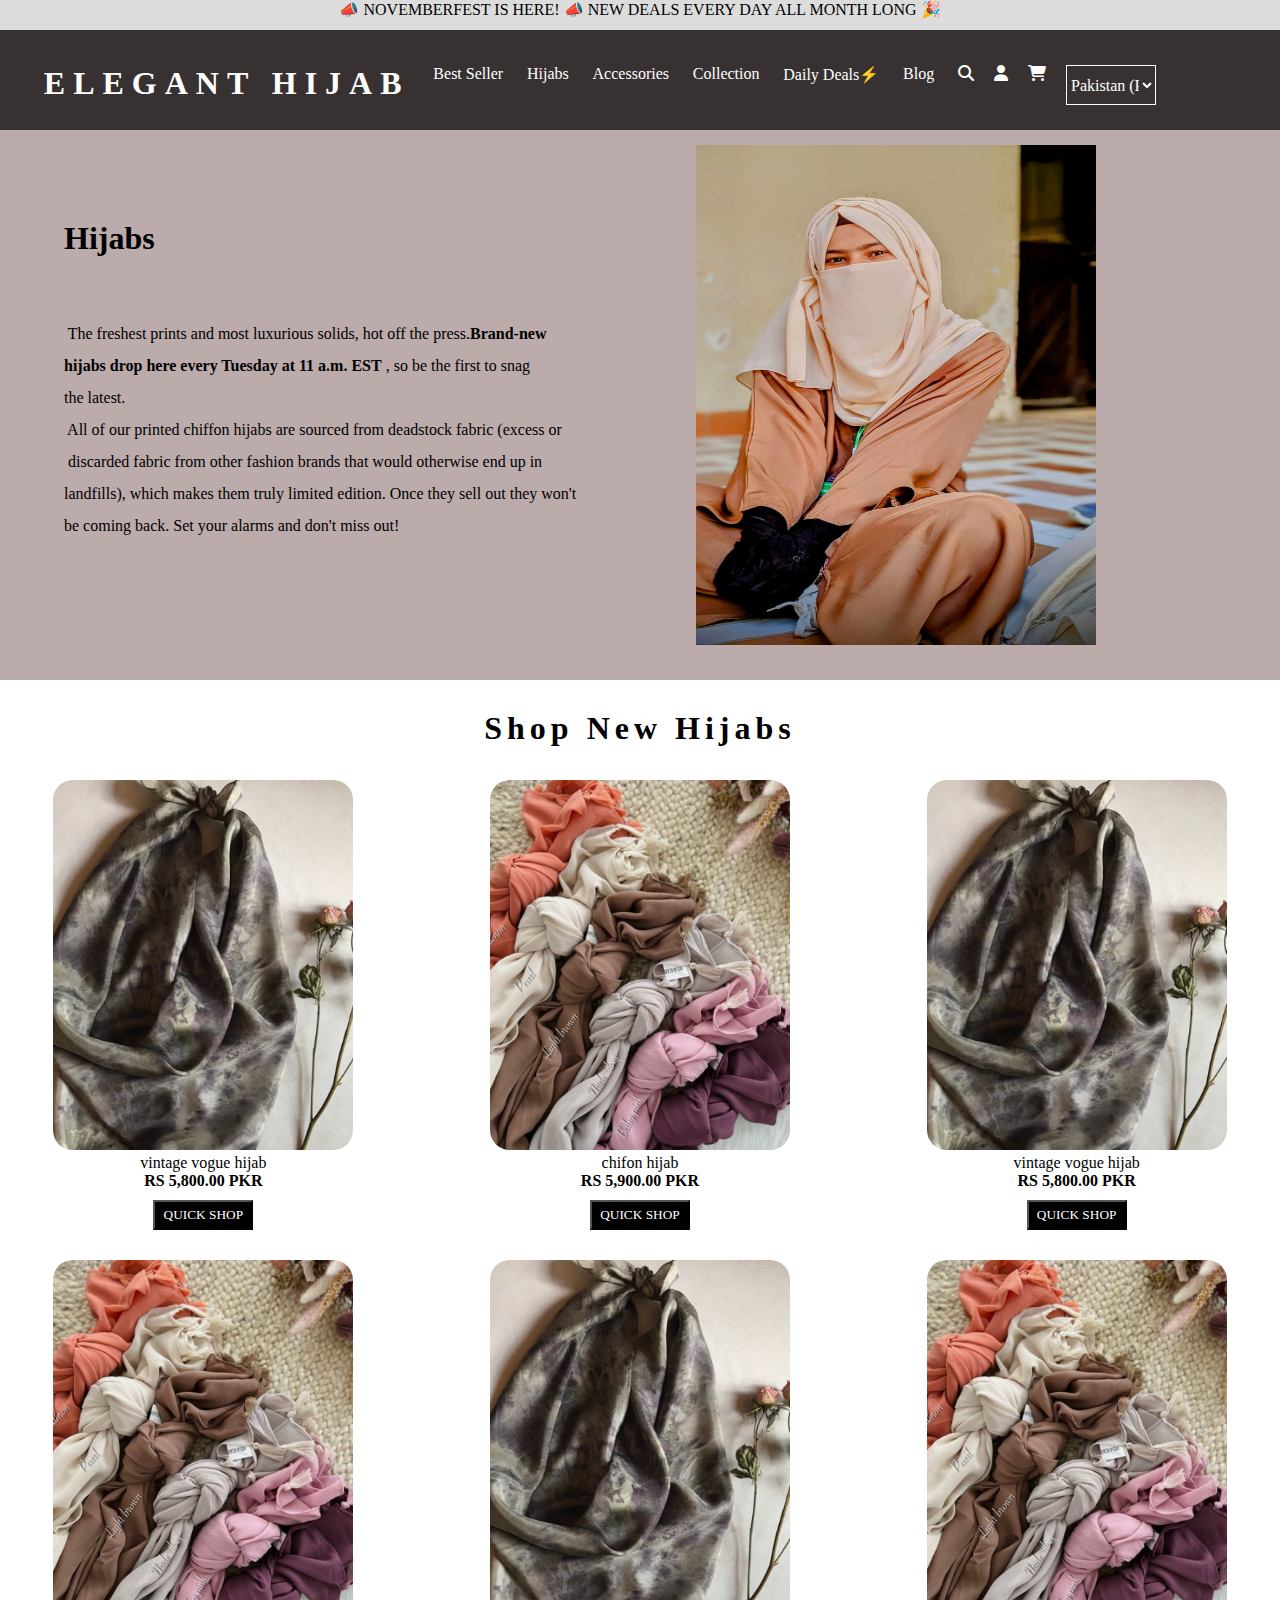
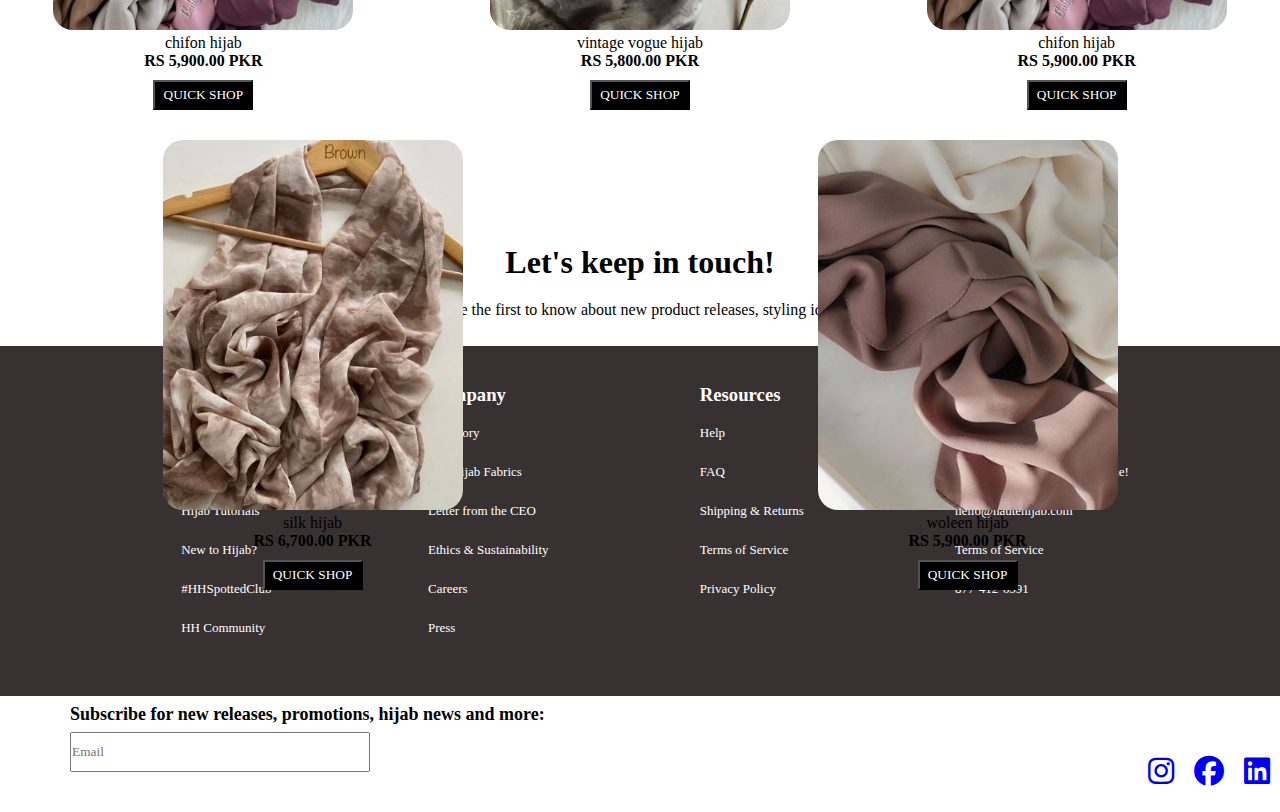
<file: hijabs.html>
<!DOCTYPE html>
<html lang="en">

<head>
    <meta charset="UTF-8">
    <meta name="viewport" content="width=device-width, initial-scale=1.0">
    <title>hijabs</title>
    <link rel="stylesheet" href="hijab.css">
    <link rel="stylesheet" href="https://cdnjs.cloudflare.com/ajax/libs/font-awesome/6.4.2/css/all.min.css">
</head>

<body>
    <header>
        <div class="header">
            📣 NOVEMBERFEST IS HERE! 📣 NEW DEALS EVERY DAY ALL MONTH LONG 🎉</div>
    </header>
    <nav>
        <!-- <div class="logo">
        <h1>ELEGANT HIJAB</h1>
    </div>  -->

        <ul class="nav-list">
            <li>
                <h1 class="bner">ELEGANT HIJAB</h1>
            </li>
            <li><a href="bestseller.html">Best Seller</a></li>
            <li><a href="hijabs.html">Hijabs</a></li>
            <li><a href="#">Accessories</a></li>
            <li><a href="#">Collection</a></li>
            <li><a href="#">Daily Deals⚡️</a></li>
            <li><a href="#">Blog</a></li>
            <div class="list">
                <li><a href="#"><i class="fa-solid fa-magnifying-glass"></i></a></li>
                <li><a href="login.html"><i class="fa-solid fa-user"></i></a> </li>
                <li><a href="#"><i class="fa-solid fa-cart-shopping"></i></a></li>

                <form action="">
                    <select name="Pakistan" id="Pakistan">
                        <option value="AI">
                            Åland Islands (EUR €)
                        </option>
                        <option value="AL">
                            Albania (ALL L)
                        </option>
                        <option value="DZ">
                            Algeria (DZD د.ج)
                        </option>
                        <option value="AD">
                            Andorra (EUR €)
                        </option>
                        <option value="AO">
                            Angola (USD $)
                        </option>
                        <option value="AI">
                            Anguilla (XCD $)
                        </option>
                        <option value="AG">
                            Antigua &amp; Barbuda (XCD $)
                        </option>
                        <option value="AR">
                            Argentina (USD $)
                        </option>
                        <option value="AM">
                            Armenia (AMD դր.)
                        </option>
                        <option value="AW">
                            Aruba (AWG ƒ)
                        </option>
                        <option value="AC">
                            Ascension Island (SHP £)
                        </option>
                        <option value="AU">
                            Australia (AUD $)
                        </option>
                        <option value="AT">
                            Austria (EUR €)
                        </option>
                        <option value="AZ">
                            Azerbaijan (AZN ₼)
                        </option>
                        <option value="BS">
                            Bahamas (BSD $)
                        </option>
                        <option value="BH">
                            Bahrain (USD $)
                        </option>
                        <option value="BD">
                            Bangladesh (BDT ৳)
                        </option>
                        <option value="BB">
                            Barbados (BBD $)
                        </option>
                        <option value="BY">
                            Belarus (USD $)
                        </option>
                        <option value="BE">
                            Belgium (EUR €)
                        </option>
                        <option value="BZ">
                            Belize (BZD $)
                        </option>
                        <option value="BJ">
                            Benin (XOF Fr)
                        </option>
                        <option value="BM">
                            Bermuda (USD $)
                        </option>
                        <option value="BT">
                            Bhutan (USD $)
                        </option>
                        <option value="BO">
                            Bolivia (BOB Bs.)
                        </option>
                        <option value="BA">
                            Bosnia &amp; Herzegovina (BAM КМ)
                        </option>
                        <option value="BW">
                            Botswana (BWP P)
                        </option>
                        <option value="BR">
                            Brazil (USD $)
                        </option>
                        <option value="IO">
                            British Indian Ocean Territory (USD $)
                        </option>
                        <option value="VG">
                            British Virgin Islands (USD $)
                        </option>
                        <option value="BG">
                            Bulgaria (EUR €)
                        </option>
                        <option value="BF">
                            Burkina Faso (XOF Fr)
                        </option>
                        <option value="BI">
                            Burundi (BIF Fr)
                        </option>
                        <option value="KH">
                            Cambodia (KHR ៛)
                        </option>
                        <option value="CM">
                            Cameroon (XAF Fr)
                        </option>
                        <option value="CA">
                            Canada (CAD $)
                        </option>
                        <option value="CV">
                            Cape Verde (CVE $)
                        </option>
                        <option value="BQ">
                            Caribbean Netherlands (USD $)
                        </option>
                        <option value="KY">
                            Cayman Islands (KYD $)
                        </option>
                        <option value="CF">
                            Central African Republic (XAF Fr)
                        </option>
                        <option value="TD">
                            Chad (XAF Fr)
                        </option>
                        <option value="CL">
                            Chile (USD $)
                        </option>
                        <option value="CN">
                            China (CNY ¥)
                        </option>
                        <option value="CX">
                            Christmas Island (AUD $)
                        </option>
                        <option value="CC">
                            Cocos (Keeling) Islands (AUD $)
                        </option>
                        <option value="CO">
                            Colombia (USD $)
                        </option>
                        <option value="KM">
                            Comoros (KMF Fr)
                        </option>
                        <option value="CK">
                            Cook Islands (NZD $)
                        </option>
                        <option value="CR">
                            Costa Rica (CRC ₡)
                        </option>
                        <option value="CI">
                            Côte d’Ivoire (XOF Fr)
                        </option>
                        <option value="HR">
                            Croatia (EUR €)
                        </option>
                        <option value="CW">
                            Curaçao (ANG ƒ)
                        </option>
                        <option value="CY">
                            Cyprus (EUR €)
                        </option>
                        <option value="CZ">
                            Czechia (EUR €)
                        </option>
                        <option value="DK">
                            Denmark (EUR €)
                        </option>
                        <option value="DJ">
                            Djibouti (DJF Fdj)
                        </option>
                        <option value="DM">
                            Dominica (XCD $)
                        </option>
                        <option value="DO">
                            Dominican Republic (DOP $)
                        </option>
                        <option value="EC">
                            Ecuador (USD $)
                        </option>
                        <option value="EG">
                            Egypt (EGP ج.م)
                        </option>
                        <option value="SV">
                            El Salvador (USD $)
                        </option>
                        <option value="GQ">
                            Equatorial Guinea (XAF Fr)
                        </option>
                        <option value="EE">
                            Estonia (EUR €)
                        </option>
                        <option value="SZ">
                            Eswatini (USD $)
                        </option>
                        <option value="ET">
                            Ethiopia (ETB Br)
                        </option>
                        <option value="FK">
                            Falkland Islands (FKP £)
                        </option>
                        <option value="FO">
                            Faroe Islands (DKK kr.)
                        </option>
                        <option value="FJ">
                            Fiji (FJD $)
                        </option>
                        <option value="FI">
                            Finland (EUR €)
                        </option>
                        <option value="FR">
                            France (EUR €)
                        </option>
                        <option value="PF">
                            French Polynesia (XPF Fr)
                        </option>
                        <option value="TF">
                            French Southern Territories (EUR €)
                        </option>
                        <option value="GA">
                            Gabon (XOF Fr)
                        </option>
                        <option value="GE">
                            Georgia (USD $)
                        </option>
                        <option value="DE">
                            Germany (EUR €)
                        </option>
                        <option value="GH">
                            Ghana (USD $)
                        </option>
                        <option value="GI">
                            Gibraltar (GBP £)
                        </option>
                        <option value="GR">
                            Greece (EUR €)
                        </option>
                        <option value="GL">
                            Greenland (DKK kr.)
                        </option>
                        <option value="GD">
                            Grenada (XCD $)
                        </option>
                        <option value="GT">
                            Guatemala (GTQ Q)
                        </option>
                        <option value="GG">
                            Guernsey (GBP £)
                        </option>
                        <option value="GW">
                            Guinea-Bissau (XOF Fr)
                        </option>
                        <option value="HT">
                            Haiti (USD $)
                        </option>
                        <option value="HN">
                            Honduras (HNL L)
                        </option>
                        <option value="HK">
                            Hong Kong SAR (HKD $)
                        </option>
                        <option value="HU">
                            Hungary (EUR €)
                        </option>
                        <option value="IS">
                            Iceland (ISK kr)
                        </option>
                        <option value="IN">
                            India (INR ₹)
                        </option>
                        <option value="ID">
                            Indonesia (IDR Rp)
                        </option>
                        <option value="IQ">
                            Iraq (USD $)
                        </option>
                        <option value="IE">
                            Ireland (EUR €)
                        </option>
                        <option value="IM">
                            Isle of Man (GBP £)
                        </option>
                        <option value="IL">
                            Israel (ILS ₪)
                        </option>
                        <option value="IT">
                            Italy (EUR €)
                        </option>
                        <option value="JM">
                            Jamaica (JMD $)
                        </option>
                        <option value="JP">
                            Japan (JPY ¥)
                        </option>
                        <option value="JE">
                            Jersey (USD $)
                        </option>
                        <option value="JO">
                            Jordan (USD $)
                        </option>
                        <option value="KZ">
                            Kazakhstan (KZT 〒)
                        </option>
                        <option value="KE">
                            Kenya (KES KSh)
                        </option>
                        <option value="KI">
                            Kiribati (USD $)
                        </option>
                        <option value="XK">
                            Kosovo (EUR €)
                        </option>
                        <option value="KW">
                            Kuwait (USD $)
                        </option>
                        <option value="KG">
                            Kyrgyzstan (KGS som)
                        </option>
                        <option value="LV">
                            Latvia (EUR €)
                        </option>
                        <option value="LB">
                            Lebanon (LBP ل.ل)
                        </option>
                        <option value="LS">
                            Lesotho (USD $)
                        </option>
                        <option value="LY">
                            Libya (USD $)
                        </option>
                        <option value="LI">
                            Liechtenstein (CHF CHF)
                        </option>
                        <option value="LT">
                            Lithuania (EUR €)
                        </option>
                        <option value="LU">
                            Luxembourg (EUR €)
                        </option>
                        <option value="MO">
                            Macao SAR (MOP P)
                        </option>
                        <option value="MG">
                            Madagascar (USD $)
                        </option>
                        <option value="MW">
                            Malawi (MWK MK)
                        </option>
                        <option value="MY">
                            Malaysia (MYR RM)
                        </option>
                        <option value="MV">
                            Maldives (MVR MVR)
                        </option>
                        <option value="ML">
                            Mali (XOF Fr)
                        </option>
                        <option value="MT">
                            Malta (EUR €)
                        </option>
                        <option value="MR">
                            Mauritania (USD $)
                        </option>
                        <option value="MU">
                            Mauritius (MUR ₨)
                        </option>
                        <option value="YT">
                            Mayotte (EUR €)
                        </option>
                        <option value="MX">
                            Mexico (USD $)
                        </option>
                        <option value="MD">
                            Moldova (MDL L)
                        </option>
                        <option value="MC">
                            Monaco (EUR €)
                        </option>
                        <option value="MN">
                            Mongolia (MNT ₮)
                        </option>
                        <option value="ME">
                            Montenegro (EUR €)
                        </option>
                        <option value="MS">
                            Montserrat (XCD $)
                        </option>
                        <option value="MA">
                            Morocco (MAD د.م.)
                        </option>
                        <option value="MZ">
                            Mozambique (USD $)
                        </option>
                        <option value="MM">
                            Myanmar (Burma) (MMK K)
                        </option>
                        <option value="NA">
                            Namibia (USD $)
                        </option>
                        <option value="NR">
                            Nauru (AUD $)
                        </option>
                        <option value="NP">
                            Nepal (NPR ₨)
                        </option>
                        <option value="NL">
                            Netherlands (EUR €)
                        </option>
                        <option value="NC">
                            New Caledonia (XPF Fr)
                        </option>
                        <option value="NZ">
                            New Zealand (NZD $)
                        </option>
                        <option value="NI">
                            Nicaragua (NIO C$)
                        </option>
                        <option value="NE">
                            Niger (XOF Fr)
                        </option>
                        <option value="NG">
                            Nigeria (NGN ₦)
                        </option>
                        <option value="NU">
                            Niue (NZD $)
                        </option>
                        <option value="NF">
                            Norfolk Island (AUD $)
                        </option>
                        <option value="MK">
                            North Macedonia (MKD ден)
                        </option>
                        <option value="NO">
                            Norway (USD $)
                        </option>
                        <option value="OM">
                            Oman (USD $)
                        </option>
                        <option value="PK" selected>
                            Pakistan (PKR ₨)
                        </option>
                        <option value="PS">
                            Palestinian Territories (ILS ₪)
                        </option>
                        <option value="PG">
                            Papua New Guinea (PGK K)
                        </option>
                        <option value="PY">
                            Paraguay (PYG ₲)
                        </option>
                        <option value="PE">
                            Peru (PEN S/.)
                        </option>
                        <option value="PH">
                            Philippines (PHP ₱)
                        </option>
                        <option value="PN">
                            Pitcairn Islands (NZD $)
                        </option>
                        <option value="PL">
                            Poland (EUR €)
                        </option>
                        <option value="PT">
                            Portugal (EUR €)
                        </option>
                        <option value="QA">
                            Qatar (QAR ر.ق)
                        </option>
                        <option value="RO">
                            Romania (EUR €)
                        </option>
                        <option value="RU">
                            Russia (USD $)
                        </option>
                        <option value="SM">
                            San Marino (EUR €)
                        </option>
                        <option value="ST">
                            São Tomé &amp; Príncipe (STD Db)
                        </option>
                        <option value="SA">
                            Saudi Arabia (SAR ر.س)
                        </option>
                        <option value="SN">
                            Senegal (XOF Fr)
                        </option>
                        <option value="RS">
                            Serbia (RSD РСД)
                        </option>
                        <option value="SC">
                            Seychelles (USD $)
                        </option>
                        <option value="SL">
                            Sierra Leone (SLL Le)
                        </option>
                        <option value="SG">
                            Singapore (SGD $)
                        </option>
                        <option value="SK">
                            Slovakia (EUR €)
                        </option>
                        <option value="SI">
                            Slovenia (EUR €)
                        </option>
                        <option value="SB">
                            Solomon Islands (SBD $)
                        </option>
                        <option value="SO">
                            Somalia (USD $)
                        </option>
                        <option value="ZA">
                            South Africa (USD $)
                        </option>
                        <option value="GS">
                            South Georgia &amp; South Sandwich Islands (GBP £)
                        </option>
                        <option value="KR">
                            South Korea (KRW ₩)
                        </option>
                        <option value="ES">
                            Spain (EUR €)
                        </option>
                        <option value="LK">
                            Sri Lanka (LKR ₨)
                        </option>
                        <option value="BL">
                            St. Barthélemy (EUR €)
                        </option>
                        <option value="SH">
                            St. Helena (SHP £)
                        </option>
                        <option value="KN">
                            St. Kitts &amp; Nevis (XCD $)
                        </option>
                        <option value="LC">
                            St. Lucia (XCD $)
                        </option>
                        <option value="MF">
                            St. Martin (EUR €)
                        </option>
                        <option value="PM">
                            St. Pierre &amp; Miquelon (EUR €)
                        </option>
                        <option value="VC">
                            St. Vincent &amp; Grenadines (XCD $)
                        </option>
                        <option value="SD">
                            Sudan (USD $)
                        </option>
                        <option value="SR">
                            Suriname (USD $)
                        </option>
                        <option value="SJ">
                            Svalbard &amp; Jan Mayen (USD $)
                        </option>
                        <option value="SE">
                            Sweden (EUR €)
                        </option>
                        <option value="CH">
                            Switzerland (CHF CHF)
                        </option>
                        <option value="TW">
                            Taiwan (TWD $)
                        </option>
                        <option value="TZ">
                            Tanzania (TZS Sh)
                        </option>
                        <option value="TH">
                            Thailand (THB ฿)
                        </option>
                        <option value="TG">
                            Togo (XOF Fr)
                        </option>
                        <option value="TK">
                            Tokelau (NZD $)
                        </option>
                        <option value="TO">
                            Tonga (TOP T$)
                        </option>
                        <option value="TT">
                            Trinidad &amp; Tobago (TTD $)
                        </option>
                        <option value="TA">
                            Tristan da Cunha (GBP £)
                        </option>
                        <option value="TN">
                            Tunisia (USD $)
                        </option>
                        <option value="TR">
                            Turkey (USD $)
                        </option>
                        <option value="TC">
                            Turks &amp; Caicos Islands (USD $)
                        </option>
                        <option value="TV">
                            Tuvalu (AUD $)
                        </option>
                        <option value="UM">
                            U.S. Outlying Islands (USD $)
                        </option>
                        <option value="UA">
                            Ukraine (UAH ₴)
                        </option>
                        <option value="AE">
                            United Arab Emirates (AED د.إ)
                        </option>
                        <option value="GB">
                            United Kingdom (GBP £)
                        </option>
                        <option value="US">
                            United States (USD $)
                        </option>
                        <option value="UY">
                            Uruguay (UYU $)
                        </option>
                        <option value="UZ">
                            Uzbekistan (UZS )
                        </option>
                        <option value="VU">
                            Vanuatu (VUV Vt)
                        </option>
                        <option value="VA">
                            Vatican City (EUR €)
                        </option>
                        <option value="VE">
                            Venezuela (USD $)
                        </option>
                        <option value="VN">
                            Vietnam (VND ₫)
                        </option>
                        <option value="WF">
                            Wallis &amp; Futuna (XPF Fr)
                        </option>
                        <option value="EH">
                            Western Sahara (MAD د.م.)
                        </option>
                        <option value="ZM">
                            Zambia (USD $)
                        </option>
                    </select>
                </form>
            </div>
        </ul>
    </nav>
    <section>
        <div class="little-megnet">

            <div class="underscarves">
                <h1 id="underscarves">Hijabs</h1>
                <pre>  <p> The freshest prints and most luxurious solids, hot off the press.<b>Brand-new
hijabs drop here every Tuesday at 11 a.m. EST</b> , so be the first to snag 
the latest. 
 All of our printed chiffon hijabs are sourced from deadstock fabric (excess or
 discarded fabric from other fashion brands that would otherwise end up in
landfills), which makes them truly limited edition. Once they sell out they won't
be coming back. Set your alarms and don't miss out!</p></pre>
            </div>
            <div class="scarf">
                <img src="Images/Ayesha.jpg" alt="">
            </div>
        </div>
    </section>
    <main class="Container container-flex">
        <div class="features-card">
            <h1>Shop New Hijabs</h1>
        </div>
        <div class="items">
            <div class="outer">
                <a href=""> <img src="Images/hijab3.3.png" alt="">
                    <br>
                    vintage vogue hijab
                    <h4>RS 5,800.00 PKR</h4>
                    <BUtton class="btn1">QUICK SHOP</BUtton>
                    <div class="inner">
                        <img src="Images/hijab3.png" alt="">
                    </div>
                </a>
            </div>
            <div class="outer">
                <a href=""> <img src="Images/hijab4.png" alt="">
                    <br>
                    chifon hijab
                    <h4>RS 5,900.00 PKR</h4>
                    <BUtton class="btn1">QUICK SHOP</BUtton>
                    <div class="inner">
                        <img src="Images/hijab3.png" alt="">
                    </div>
                </a>
            </div>

            <div class="outer">
                <a href=""> <img src="Images/hijab3.3.png" alt="">
                    <br>
                    vintage vogue hijab
                    <h4>RS 5,800.00 PKR</h4>
                    <BUtton class="btn1">QUICK SHOP</BUtton>
                    <div class="inner">
                        <img src="Images/hijab3.png" alt="">
                    </div>
                </a>
            </div>
            <div class="outer">
                <a href=""> <img src="Images/hijab4.png" alt="">
                    <br>
                    chifon hijab
                    <h4>RS 5,900.00 PKR</h4>
                    <BUtton class="btn1">QUICK SHOP</BUtton>
                    <div class="inner">
                        <img src="Images/hijab3.png" alt="">
                    </div>
                </a>
            </div>
            <div class="outer">
                <a href=""> <img src="Images/hijab3.3.png" alt="">
                    <br>
                    vintage vogue hijab
                    <h4>RS 5,800.00 PKR</h4>
                    <BUtton class="btn1">QUICK SHOP</BUtton>
                    <div class="inner">
                        <img src="Images/hijab3.png" alt="">
                    </div>
                </a>
            </div>
            <div class="outer">
                <a href=""> <img src="Images/hijab4.png" alt="">
                    <br>
                    chifon hijab
                    <h4>RS 5,900.00 PKR</h4>
                    <BUtton class="btn1">QUICK SHOP</BUtton>
                    <div class="inner">
                        <img src="Images/hijab3.png" alt="">
                    </div>
                </a>
            </div>
            <div class="outer">
                <a href=""> <img src="Images/hijab3.png" alt="">
                    <br>
                    silk hijab
                    <h4>RS 6,700.00 PKR</h4>
                    <BUtton class="btn1">QUICK SHOP</BUtton>
                    <div class="inner">
                        <img src="Images/hijab4.4.png" alt="">
                    </div>
                </a>
            </div>
            <div class="outer">
                <a href=""> <img src="Images/hijab2.2.png" alt="">
                    <br>
                    woleen hijab
                    <h4>RS 5,900.00 PKR</h4>
                    <BUtton class="btn1">QUICK SHOP</BUtton>
                    <div class="inner">
                        <img src="Images/hijab4.4.png" alt="">
                    </div>
                </a>
            </div>
        </div>
    </main>
    <div class="container">
        <h1>Let's keep in touch!</h1>
        <p>Subscribe to be the first to know about new product releases, styling ideas and more.</p>
    </div>
    <!-- footer....... -->
    <footer class="footer">
        <div class="link-coloumn flex">
            <h3> Community</h3>
            <a href="" class="hover-link"> Rewards Program</a><br>
            <a href="" class="hover-link"> Refer a Friend</a><br>
            <a href="" class="hover-link"> Hijab Tutorials</a> <br>
            <a href="" class="hover-link"> New to Hijab?</a> <br>
            <a href="" class="hover-link">#HHSpottedClub</a> <br>
            <a href="" class="hover-link">HH Community</a> <br>
        </div>
        <div class="link-coloumn flex">
            <h3>Company</h3>
            <a href="" class="hover-link">Our Story</a><br>
            <a href="" class="hover-link"> Our Hijab Fabrics</a><br>
            <a href="" class="hover-link"> Letter from the CEO</a> <br>
            <a href="" class="hover-link"> Ethics & Sustainability</a><br>
            <a href="" class="hover-link"> Careers</a> <br>
            <a href="" class="hover-link"> Press </a><br>
        </div>
        <div class="link-coloumn flex">
            <h3>Resources</h3>
            <a href="" class="hover-link">Help</a><br>
            <a href="" class="hover-link">FAQ</a><br>
            <a href="" class="hover-link">Shipping & Returns</a> <br>
            <a href="" class="hover-link">Terms of Service</a> <br>
            <a href="" class="hover-link">Privacy Policy</a> <br>
        </div>
        <div class="link-coloumn flex">
            <h3>Contact</h3>
            <a href="" class="hover-link">Call us Monday–Friday,</a><br>
            <a href="" class="hover-link">9am–5pm EST or email anytime!</a><br>
            <a href="" class="hover-link">hello@hautehijab.com</a><br>
            <a href="" class="hover-link">Terms of Service</a><br>
            <a href="" class="hover-link">877-412-6591</a><br>
        </div>

    </footer>
    <div class="footer-email">
        <b> Subscribe for new releases, promotions, hijab news and more:</b> <br>
        <input class="email" type="email" placeholder="Email">
        <a href="#" class="icon"><i class="fa-brands fa-linkedin"></i></a>
        <a href="#" class="icon"><i class="fa-brands fa-facebook"></i></a>
        <a href="#" class="icon"><i class="fa-brands fa-instagram"></i></a>
    </div>

</body>

</html>
</file>
<file: hijab.css>
*{
    margin: 0;
    padding: 0;
    box-sizing: border-box;
    font-family:Georgia, 'Times New Roman', Times, serif;
}
header{
    width: 100%;
    height: 30px;
    background-color:gainsboro;
  font-size: 16px;
    
}
.header{
    display: flex;
    justify-content: center;
    align-items: center;

    
}
nav{
    width: 100%;
    height: 100px;
    background-color:#383131;
}
.logo{
    
    text-align: center;
   padding-top: 30px;
   color: #fff;
}
.bner{
    letter-spacing: 8px;

} 
.nav-list{
                         
    display: flex;                
    justify-content: space-evenly;
    list-style: none;
    color: #fff; 
    padding-top: 35px;
    margin-left: 20px;
   
}
li a{
    text-decoration: none;
    color: #fff;
    font-size: 16px;
}
.list{
    display: flex;
    justify-content: space-evenly;
    gap: 20px;
    margin-right: 100px;
    
}
li a:hover{
    text-decoration: underline;
}
.list a:hover{
    font-size:x-large;
}
select{
    width: 90px;
    height: 40px;
    font-size: 16px;
    background-color: transparent;
    color: #fff;
    display: inline;
    border: 1px solid white;
    background-color:#383131;
}
.little-megnet{
    width: 100%;
    height: 550px;
    background:  rgb(187, 171, 171);
    top: 10px;
    display: flex;
    justify-content: center;
    align-content: center;
}
.underscarves{
    text-align:left;
    line-height: 2;
    position: relative;
    top: 60px;
    width: 40%
    
}
#underscarves{
    line-height: 3;
}
.scarf{
    width: 50%;
    height: 350px;
    display: flex;
    align-items: center;
    justify-content: center;
    margin-top: 50px;
}
.scarf img{
    width:400px;
    height: 580px;
    padding-top: 80px;
}
.main{
    line-height: 1.5;
    text-align: center;
}
.container-flex{
    height: 1150px;
    width: 100hv;
    text-align: center;
}
.items{
    display: flex;
    justify-content: space-around;
    align-items: center;
 flex-wrap: wrap;
 gap: 30px;
    text-align: center;
}
.features-card{
    letter-spacing: 5px;
    padding-top: 30px;
    height: 100px;
    width: 100%;
    text-align: center;
  
 } 
.outer{
    position: relative;
   
}
.outer img, .inner image{
    width: 100%;
    height: 100%;
    object-fit: cover;
    background-position: center;
}
.inner {
    position: absolute;
    top: 0;
    left: 0;
    display: none;
}
.outer:hover .inner  {
    display: block;
}
.outer img{
    width: 300px;
    height: 370px;
    border-radius: 20px;
    position: relative;
    object-fit: cover;
}
.outer a{
    text-decoration: none;
    color:#000;
}
.btn1{
    margin-top: 10px;
    width: 100px;
    height:30px;
    background-color:#000;
    color: #fff;
}
.container{
    display: inline;
    justify-content: center;
    align-content:center ;
    text-align: center;
    line-height: 2;
}
.footer{
    width: 100%;
    height: 350px;
    background-color: #383131;
    margin-top: 20px;
    display: flex;
    flex-direction: row;
    align-items:flex-start;
    padding-left: 30px;
    justify-content: space-evenly;
    padding-top: 30px;
}
.hover-link{
    text-decoration: none;
    color: white;
    font-size: small;
    line-height: 3;
    
}
.link-coloumn h3{
    line-height: 2;
    color: white;
} 
.hover-link:hover{
    text-decoration: underline;

}
.footer-email{
    font-size: large;
    display: inline;
    justify-content: flex-start;
    align-items: flex-start;
    padding-left: 70px;
    line-height: 2;

}
.email{
    width: 300px;
    height: 40px;
    margin-left: 70px;
}

.icon{
    font-size: 30px;
    float: right;
    padding: 10px;
    cursor: pointer;
}
.icon:hover{
    color:#000;
    font-size: 40px;
}
</file>
